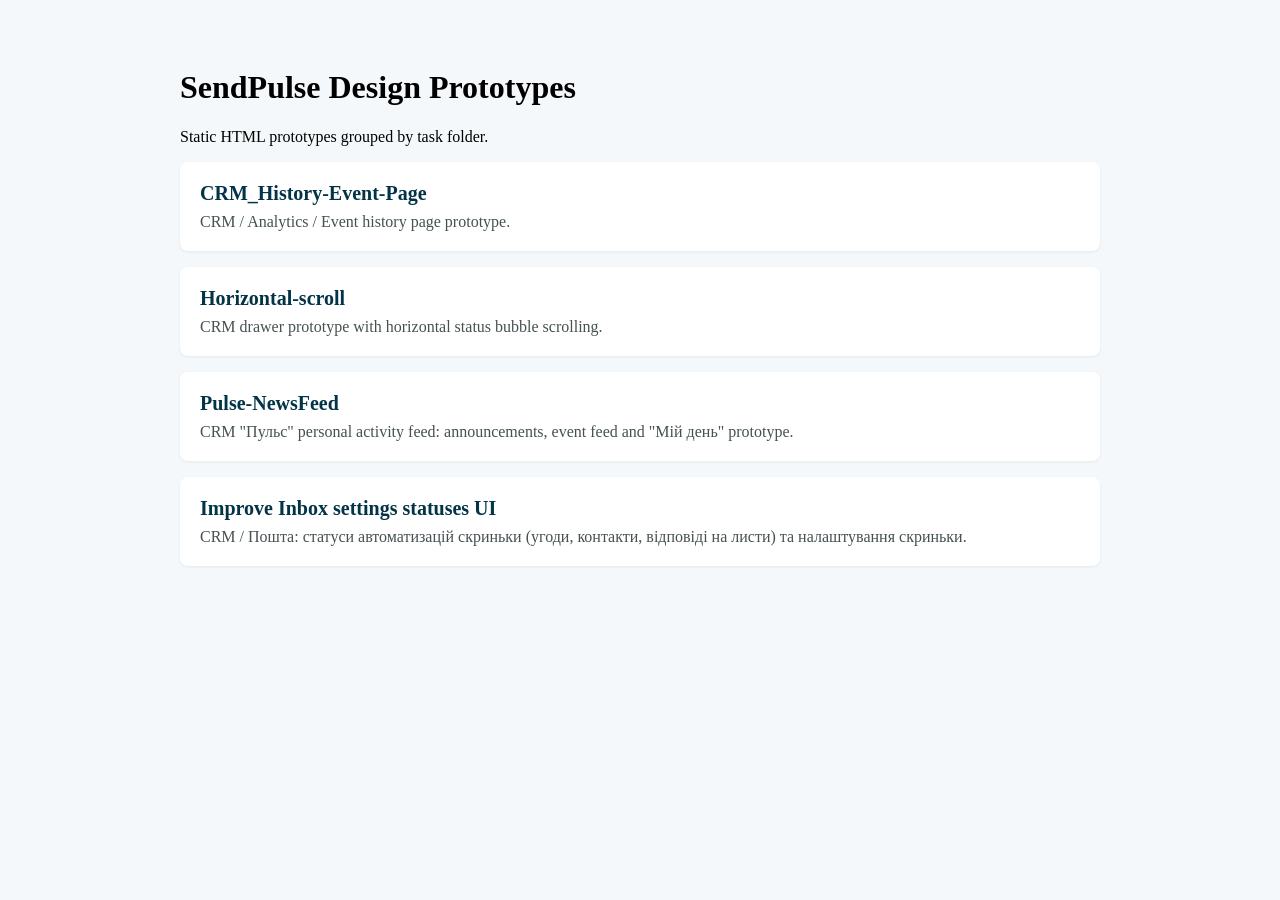
<file: index.html>
<!DOCTYPE html>
<html lang="uk">
<head>
    <meta charset="UTF-8">
    <title>SendPulse Design Prototypes</title>
    <meta name="viewport" content="width=device-width, initial-scale=1">
    <link href="https://login.sendpulse.com/dist/css/bootstrap.min.css" rel="stylesheet" media="screen">
    <link href="https://login.sendpulse.com/dist/css/template.min.css" rel="stylesheet" media="screen">
    <style>
        body {
            padding: 40px;
            background: #f5f8fa;
        }

        .prototype-index {
            max-width: 920px;
            margin: 0 auto;
        }

        .prototype-card {
            display: block;
            padding: 20px;
            margin-top: 16px;
            border-radius: 8px;
            background: #fff;
            color: #023346;
            text-decoration: none;
            box-shadow: 0 1px 3px rgba(2, 51, 70, .08);
        }

        .prototype-card:hover,
        .prototype-card:focus {
            color: #023346;
            text-decoration: none;
            box-shadow: 0 4px 14px rgba(2, 51, 70, .12);
        }

        .prototype-card h2 {
            margin: 0 0 8px;
            font-size: 20px;
        }

        .prototype-card p {
            margin: 0;
            color: #465152;
        }
    </style>
</head>
<body class="sp">
    <main class="prototype-index">
        <h1>SendPulse Design Prototypes</h1>
        <p class="text-muted">Static HTML prototypes grouped by task folder.</p>

        <a class="prototype-card" href="CRM_History-Event-Page/">
            <h2>CRM_History-Event-Page</h2>
            <p>CRM / Analytics / Event history page prototype.</p>
        </a>

        <a class="prototype-card" href="Horizontal-scroll/">
            <h2>Horizontal-scroll</h2>
            <p>CRM drawer prototype with horizontal status bubble scrolling.</p>
        </a>

        <a class="prototype-card" href="Pulse-NewsFeed/">
            <h2>Pulse-NewsFeed</h2>
            <p>CRM "Пульс" personal activity feed: announcements, event feed and "Мій день" prototype.</p>
        </a>
        <a class="prototype-card" href="CRM_Mail-Inbox-Settings/">
            <h2>Improve Inbox settings statuses UI</h2>
            <p>CRM / Пошта: статуси автоматизацій скриньки (угоди, контакти, відповіді на листи) та налаштування скриньки.</p>
        </a>
    </main>
</body>
</html>
</file>
